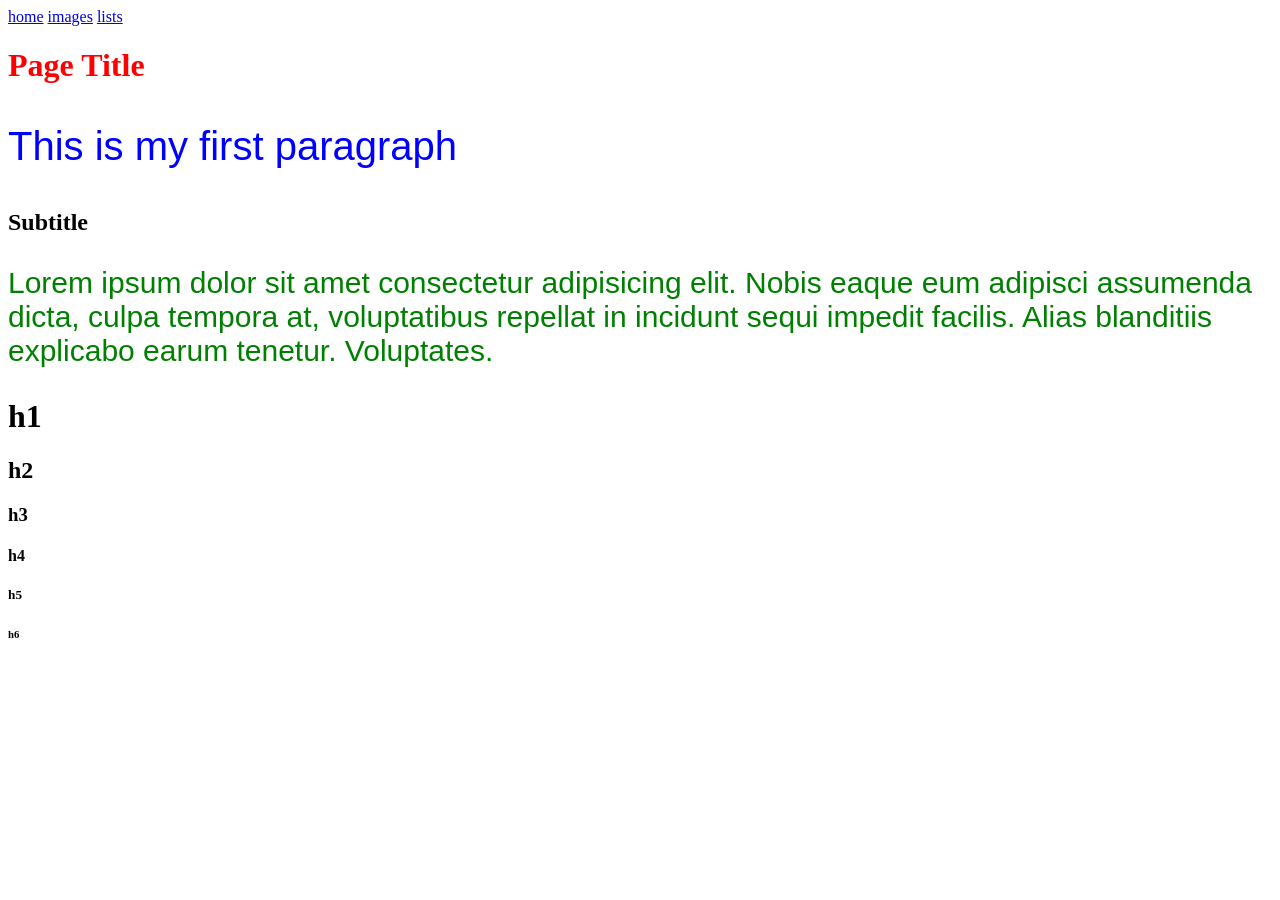
<file: index.html>
<!DOCTYPE html>
<html lang="en">
<head>
    <meta charset="UTF-8">
    <meta name="viewport" content="width=device-width, initial-scale=1.0">
    <title>Main</title>
    <link rel="stylesheet" href="assets/style/style.css">
    <style>
        p{
            color: green;
            font-size: 30px;
        }
    </style>
    
</head>
<body>
    <a href="index.html">home</a>
    <a href="images.html">images</a>
    <a href="lists.html">lists</a>

    <h1 style="color: #ff0000;">Page Title</h1>

    <p style="color: blue;font-size: 40px;">This is my first paragraph</p>

    <h2>Subtitle</h2>

    <p>Lorem ipsum dolor sit amet consectetur adipisicing elit. Nobis eaque eum adipisci assumenda dicta, culpa tempora at, voluptatibus repellat in incidunt sequi impedit facilis. Alias blanditiis explicabo earum tenetur. Voluptates.</p>

    <h1>h1</h1>
    <h2>h2</h2>
    <h3>h3</h3>
    <h4>h4</h4>
    <h5>h5</h5>
    <h6>h6</h6>
</body>
</html>
</file>
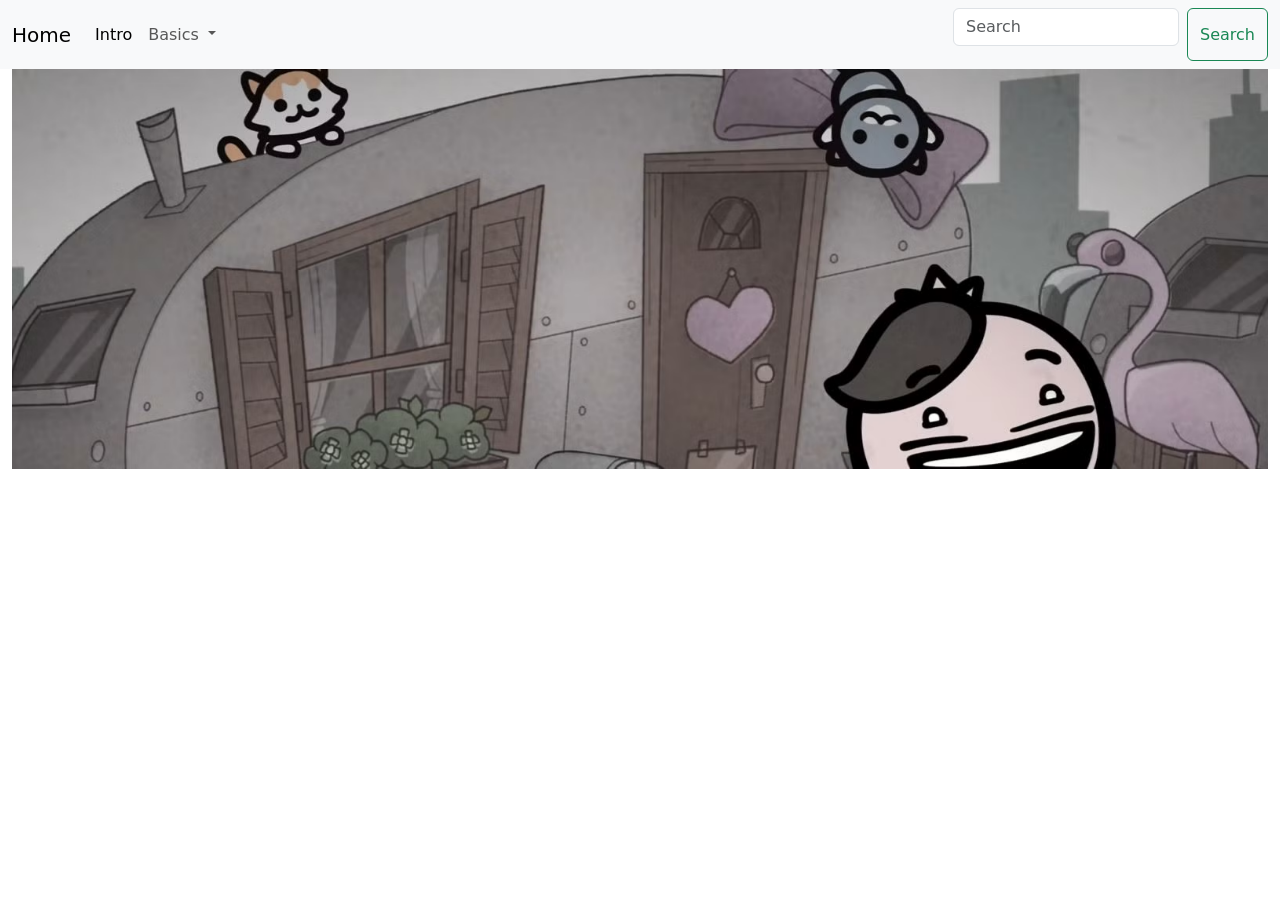
<file: bootstrapindex.html>
<!DOCTYPE html>
<html lang="en">

<head>
    <meta charset="UTF-8">
    <meta name="viewport" content="width=device-width, initial-scale=1.0">
    <title>Document</title>
    <link rel="stylesheet" href="assets/style/bootstrap.min.css">
    <link rel="stylesheet" href="assets/style/styleindex.css">

</head>

<body>
    <!--NavBar-->
    <nav class="navbar navbar-expand-lg bg-body-tertiary">
        <div class="container-fluid">
            <a class="navbar-brand" href="index.html">Home</a>
            <button class="navbar-toggler" type="button" data-bs-toggle="collapse"
                data-bs-target="#navbarSupportedContent" aria-controls="navbarSupportedContent" aria-expanded="false"
                aria-label="Toggle navigation">
                <span class="navbar-toggler-icon"></span>
            </button>
            <div class="collapse navbar-collapse" id="navbarSupportedContent">
                <ul class="navbar-nav me-auto mb-2 mb-lg-0">
                    <li class="nav-item">
                        <a class="nav-link active" aria-current="page" href="bootstrapintro.html">Intro</a>
                    </li>
                    <li class="nav-item dropdown">
                        <a class="nav-link dropdown-toggle" href="#" role="button" data-bs-toggle="dropdown"
                            aria-expanded="false">
                            Basics
                        </a>
                        <ul class="dropdown-menu">
                            <li><a class="dropdown-item" href="images.html">Images</a></li>
                            <li><a class="dropdown-item" href="lists.html">Lists</a></li>
                            <li><a class="dropdown-item" href="bootstrapintro.html">Flexbox</a></li>
                        </ul>
                    </li>
                </ul>
                <form class="d-flex" role="search">
                    <input class="form-control me-2" type="search" placeholder="Search" aria-label="Search" />
                    <button class="btn btn-outline-success" type="submit">Search</button>
                </form>
            </div>
        </div>
    </nav>
    <!--NavBar End-->

    <!--Carousel-->
    <div class="container-fluid">
        <div class="row h-400 overflow-hidden">
            <div class="col-12">
                <div id="carouselExample" class="carousel slide">
                    <div class="carousel-inner">
                        <div class="carousel-item active">
                            <img src="assets/Images/mewgenics.avif" class="d-block w-100" alt="mewgenics cats">
                        </div>
                        <div class="carousel-item">
                            <img src="assets/Images/mewgenics.avif" class="d-block w-100" alt="mewgenics cats">
                        </div>
                        <div class="carousel-item">
                            <img src="assets/Images/mewgenics.avif" class="d-block w-100" alt="mewgenics cats">
                        </div>
                    </div>
                    <button class="carousel-control-prev" type="button" data-bs-target="#carouselExample"
                        data-bs-slide="prev">
                        <span class="carousel-control-prev-icon" aria-hidden="true"></span>
                        <span class="visually-hidden">Previous</span>
                    </button>
                    <button class="carousel-control-next" type="button" data-bs-target="#carouselExample"
                        data-bs-slide="next">
                        <span class="carousel-control-next-icon" aria-hidden="true"></span>
                        <span class="visually-hidden">Next</span>
                    </button>
                </div>
            </div>
        </div>
    </div>
    <!--Carousel End-->

    <script src="assets/scripts/bootstrap.bundle.min.js"></script>
</body>

</html>
</file>
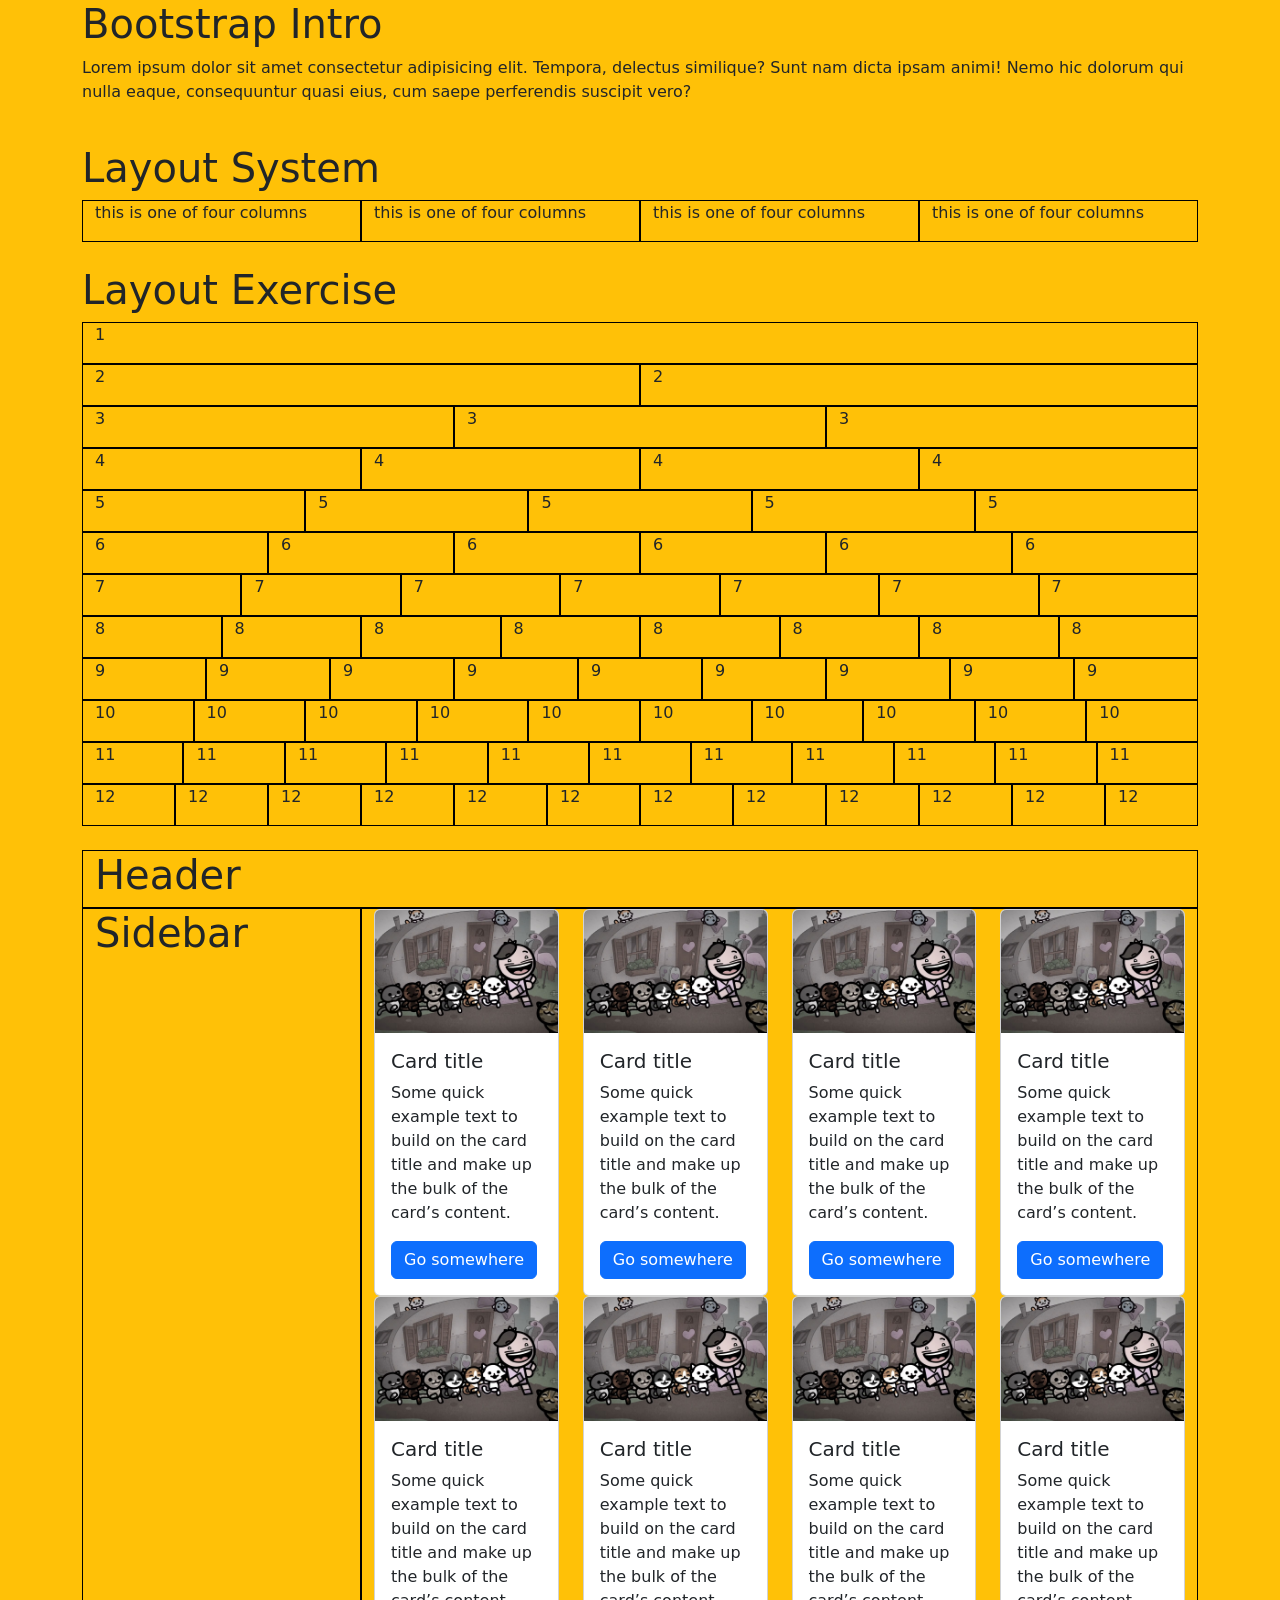
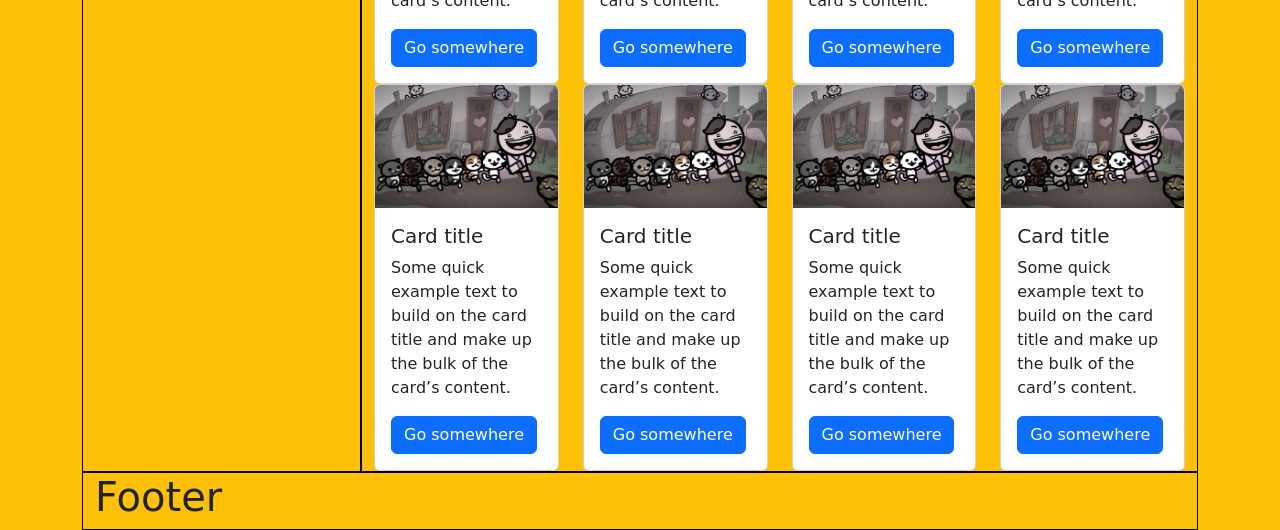
<file: bootstrapintro.html>
<!DOCTYPE html>
<html lang="en">
<head>
    <meta charset="UTF-8">
    <meta name="viewport" content="width=device-width, initial-scale=1.0">
    <title>Bootstrap | Intro</title>
    <link href="https://cdn.jsdelivr.net/npm/bootstrap@5.3.8/dist/css/bootstrap.min.css" rel="stylesheet" integrity="sha384-sRIl4kxILFvY47J16cr9ZwB07vP4J8+LH7qKQnuqkuIAvNWLzeN8tE5YBujZqJLB" crossorigin="anonymous">
</head>
<body class="bg-warning container">
    <h1>Bootstrap Intro</h1>
    <p>Lorem ipsum dolor sit amet consectetur adipisicing elit. Tempora, delectus similique? Sunt nam dicta ipsam animi! Nemo hic dolorum qui nulla eaque, consequuntur quasi eius, cum saepe perferendis suscipit vero?</p>
    
    <br>
    
    <h1>Layout System</h1>
    <div class="container-fluid">
        <div class="row">
            <div class="col border border-black">
                <p>this is one of four columns</p>
            </div>
            <div class="col border border-black">
                <p>this is one of four columns</p>
            </div>
            <div class="col border border-black">
                <p>this is one of four columns</p>
            </div>
            <div class="col border border-black">
                <p>this is one of four columns</p>
            </div>
        </div>
    </div>
    
    <!--.container>.row>.col+.col+.col
    <div class="container">
        <div class="row">
            <div class="col"></div>
            <div class="col"></div>
            <div class="col"></div>
        </div>
    </div>
    -->
    
    <!--div>div>div+div+div
    <div>
        <div>
            <div></div>
            <div></div>
            <div></div>
        </div>
    </div>
    -->
    
    <br>
    <h1>Layout Exercise</h1>
    <!--.container>.row>.col^.row>.col+.col^.row>.col.....-->
    <div class="container">
        <div class="row">
            <div class="col border border-black"><p>1</p></div>
        </div>
        <div class="row">
            <div class="col border border-black"><p>2</p></div>
            <div class="col border border-black"><p>2</p></div>
        </div>
        <div class="row">
            <div class="col border border-black"><p>3</p></div>
            <div class="col border border-black"><p>3</p></div>
            <div class="col border border-black"><p>3</p></div>
        </div>
        <div class="row">
            <div class="col border border-black"><p>4</p></div>
            <div class="col border border-black"><p>4</p></div>
            <div class="col border border-black"><p>4</p></div>
            <div class="col border border-black"><p>4</p></div>
        </div>
        <div class="row">
            <div class="col border border-black"><p>5</p></div>
            <div class="col border border-black"><p>5</p></div>
            <div class="col border border-black"><p>5</p></div>
            <div class="col border border-black"><p>5</p></div>
            <div class="col border border-black"><p>5</p></div>
        </div>
        <div class="row">
            <div class="col border border-black"><p>6</p></div>
            <div class="col border border-black"><p>6</p></div>
            <div class="col border border-black"><p>6</p></div>
            <div class="col border border-black"><p>6</p></div>
            <div class="col border border-black"><p>6</p></div>
            <div class="col border border-black"><p>6</p></div>
        </div>
        <div class="row">
            <div class="col border border-black"><p>7</p></div>
            <div class="col border border-black"><p>7</p></div>
            <div class="col border border-black"><p>7</p></div>
            <div class="col border border-black"><p>7</p></div>
            <div class="col border border-black"><p>7</p></div>
            <div class="col border border-black"><p>7</p></div>
            <div class="col border border-black"><p>7</p></div>
        </div>
        <div class="row">
            <div class="col border border-black"><p>8</p></div>
            <div class="col border border-black"><p>8</p></div>
            <div class="col border border-black"><p>8</p></div>
            <div class="col border border-black"><p>8</p></div>
            <div class="col border border-black"><p>8</p></div>
            <div class="col border border-black"><p>8</p></div>
            <div class="col border border-black"><p>8</p></div>
            <div class="col border border-black"><p>8</p></div>
        </div>
        <div class="row">
            <div class="col border border-black"><p>9</p></div>
            <div class="col border border-black"><p>9</p></div>
            <div class="col border border-black"><p>9</p></div>
            <div class="col border border-black"><p>9</p></div>
            <div class="col border border-black"><p>9</p></div>
            <div class="col border border-black"><p>9</p></div>
            <div class="col border border-black"><p>9</p></div>
            <div class="col border border-black"><p>9</p></div>
            <div class="col border border-black"><p>9</p></div>
        </div>
        <div class="row">
            <div class="col border border-black"><p>10</p></div>
            <div class="col border border-black"><p>10</p></div>
            <div class="col border border-black"><p>10</p></div>
            <div class="col border border-black"><p>10</p></div>
            <div class="col border border-black"><p>10</p></div>
            <div class="col border border-black"><p>10</p></div>
            <div class="col border border-black"><p>10</p></div>
            <div class="col border border-black"><p>10</p></div>
            <div class="col border border-black"><p>10</p></div>
            <div class="col border border-black"><p>10</p></div>
        </div>
        <div class="row">
            <div class="col border border-black"><p>11</p></div>
            <div class="col border border-black"><p>11</p></div>
            <div class="col border border-black"><p>11</p></div>
            <div class="col border border-black"><p>11</p></div>
            <div class="col border border-black"><p>11</p></div>
            <div class="col border border-black"><p>11</p></div>
            <div class="col border border-black"><p>11</p></div>
            <div class="col border border-black"><p>11</p></div>
            <div class="col border border-black"><p>11</p></div>
            <div class="col border border-black"><p>11</p></div>
            <div class="col border border-black"><p>11</p></div>
        </div>
        <div class="row">
            <div class="col border border-black"><p>12</p></div>
            <div class="col border border-black"><p>12</p></div>
            <div class="col border border-black"><p>12</p></div>
            <div class="col border border-black"><p>12</p></div>
            <div class="col border border-black"><p>12</p></div>
            <div class="col border border-black"><p>12</p></div>
            <div class="col border border-black"><p>12</p></div>
            <div class="col border border-black"><p>12</p></div>
            <div class="col border border-black"><p>12</p></div>
            <div class="col border border-black"><p>12</p></div>
            <div class="col border border-black"><p>12</p></div>
            <div class="col border border-black"><p>12</p></div>
        </div>
    </div>
    
    <br>
    
    <!-- Implementing Cols with Different Sizes-->
    <div class="container">
        <div class="row">
            <div class="col border border-black">
                <h1>Header</h1>
            </div>
        </div>
        <div class="row">
            <div class="col-3 border border-black">
                <h1>Sidebar</h1>
            </div>
            <div class="col-9 border p-0 border-black">
                <div class="container-fluid">
                    <div class="row">
                        <div class="col-lg-3 col-md-6 col-sm-12">
                            <div class="card">
                                <img src="assets/Images/mewgenics.avif" class="card-img-top" alt="...">
                                <div class="card-body">
                                    <h5 class="card-title">Card title</h5>
                                    <p class="card-text">Some quick example text to build on the card title and make up the bulk of the card’s content.</p>
                                    <a href="#" class="btn btn-primary">Go somewhere</a>
                                </div>
                            </div>
                        </div>
                        <div class="col-lg-3 col-md-6 col-sm-12">
                            <div class="card">
                                <img src="assets/Images/mewgenics.avif" class="card-img-top" alt="...">
                                <div class="card-body">
                                    <h5 class="card-title">Card title</h5>
                                    <p class="card-text">Some quick example text to build on the card title and make up the bulk of the card’s content.</p>
                                    <a href="#" class="btn btn-primary">Go somewhere</a>
                                </div>
                            </div>
                        </div>
                        <div class="col-lg-3 col-md-6 col-sm-12">
                            <div class="card">
                                <img src="assets/Images/mewgenics.avif" class="card-img-top" alt="...">
                                <div class="card-body">
                                    <h5 class="card-title">Card title</h5>
                                    <p class="card-text">Some quick example text to build on the card title and make up the bulk of the card’s content.</p>
                                    <a href="#" class="btn btn-primary">Go somewhere</a>
                                </div>
                            </div>
                        </div>
                        <div class="col-lg-3 col-md-6 col-sm-12">
                            <div class="card">
                                <img src="assets/Images/mewgenics.avif" class="card-img-top" alt="...">
                                <div class="card-body">
                                    <h5 class="card-title">Card title</h5>
                                    <p class="card-text">Some quick example text to build on the card title and make up the bulk of the card’s content.</p>
                                    <a href="#" class="btn btn-primary">Go somewhere</a>
                                </div>
                            </div>
                        </div>
                    </div>
                    <div class="row">
                        <div class="col-lg-3 col-md-6 col-sm-12">
                            <div class="card">
                                <img src="assets/Images/mewgenics.avif" class="card-img-top" alt="...">
                                <div class="card-body">
                                    <h5 class="card-title">Card title</h5>
                                    <p class="card-text">Some quick example text to build on the card title and make up the bulk of the card’s content.</p>
                                    <a href="#" class="btn btn-primary">Go somewhere</a>
                                </div>
                            </div>
                        </div>
                        <div class="col-lg-3 col-md-6 col-sm-12">
                            <div class="card">
                                <img src="assets/Images/mewgenics.avif" class="card-img-top" alt="...">
                                <div class="card-body">
                                    <h5 class="card-title">Card title</h5>
                                    <p class="card-text">Some quick example text to build on the card title and make up the bulk of the card’s content.</p>
                                    <a href="#" class="btn btn-primary">Go somewhere</a>
                                </div>
                            </div>
                        </div>
                        <div class="col-lg-3 col-md-6 col-sm-12">
                            <div class="card">
                                <img src="assets/Images/mewgenics.avif" class="card-img-top" alt="...">
                                <div class="card-body">
                                    <h5 class="card-title">Card title</h5>
                                    <p class="card-text">Some quick example text to build on the card title and make up the bulk of the card’s content.</p>
                                    <a href="#" class="btn btn-primary">Go somewhere</a>
                                </div>
                            </div>
                        </div>
                        <div class="col-lg-3 col-md-6 col-sm-12">
                            <div class="card">
                                <img src="assets/Images/mewgenics.avif" class="card-img-top" alt="...">
                                <div class="card-body">
                                    <h5 class="card-title">Card title</h5>
                                    <p class="card-text">Some quick example text to build on the card title and make up the bulk of the card’s content.</p>
                                    <a href="#" class="btn btn-primary">Go somewhere</a>
                                </div>
                            </div>
                        </div>
                    </div>
                    <div class="row">
                        <div class="col-lg-3 col-md-6 col-sm-12">
                            <div class="card">
                                <img src="assets/Images/mewgenics.avif" class="card-img-top" alt="...">
                                <div class="card-body">
                                    <h5 class="card-title">Card title</h5>
                                    <p class="card-text">Some quick example text to build on the card title and make up the bulk of the card’s content.</p>
                                    <a href="#" class="btn btn-primary">Go somewhere</a>
                                </div>
                            </div>
                        </div>
                        <div class="col-lg-3 col-md-6 col-sm-12">
                            <div class="card">
                                <img src="assets/Images/mewgenics.avif" class="card-img-top" alt="...">
                                <div class="card-body">
                                    <h5 class="card-title">Card title</h5>
                                    <p class="card-text">Some quick example text to build on the card title and make up the bulk of the card’s content.</p>
                                    <a href="#" class="btn btn-primary">Go somewhere</a>
                                </div>
                            </div>
                        </div>
                        <div class="col-lg-3 col-md-6 col-sm-12">
                            <div class="card">
                                <img src="assets/Images/mewgenics.avif" class="card-img-top" alt="...">
                                <div class="card-body">
                                    <h5 class="card-title">Card title</h5>
                                    <p class="card-text">Some quick example text to build on the card title and make up the bulk of the card’s content.</p>
                                    <a href="#" class="btn btn-primary">Go somewhere</a>
                                </div>
                            </div>
                        </div>
                        <div class="col-lg-3 col-md-6 col-sm-12">
                            <div class="card">
                                <img src="assets/Images/mewgenics.avif" class="card-img-top" alt="...">
                                <div class="card-body">
                                    <h5 class="card-title">Card title</h5>
                                    <p class="card-text">Some quick example text to build on the card title and make up the bulk of the card’s content.</p>
                                    <a href="#" class="btn btn-primary">Go somewhere</a>
                                </div>
                            </div>
                        </div>
                    </div>
                </div>
            </div>
        </div>
        <div class="row">
            <div class="col border border-black">
                <h1>Footer</h1>
            </div>
        </div>
    </div>
    
    <script src="https://cdn.jsdelivr.net/npm/bootstrap@5.3.8/dist/js/bootstrap.bundle.min.js" integrity="sha384-FKyoEForCGlyvwx9Hj09JcYn3nv7wiPVlz7YYwJrWVcXK/BmnVDxM+D2scQbITxI" crossorigin="anonymous"></script>
</body>
</html>
</file>
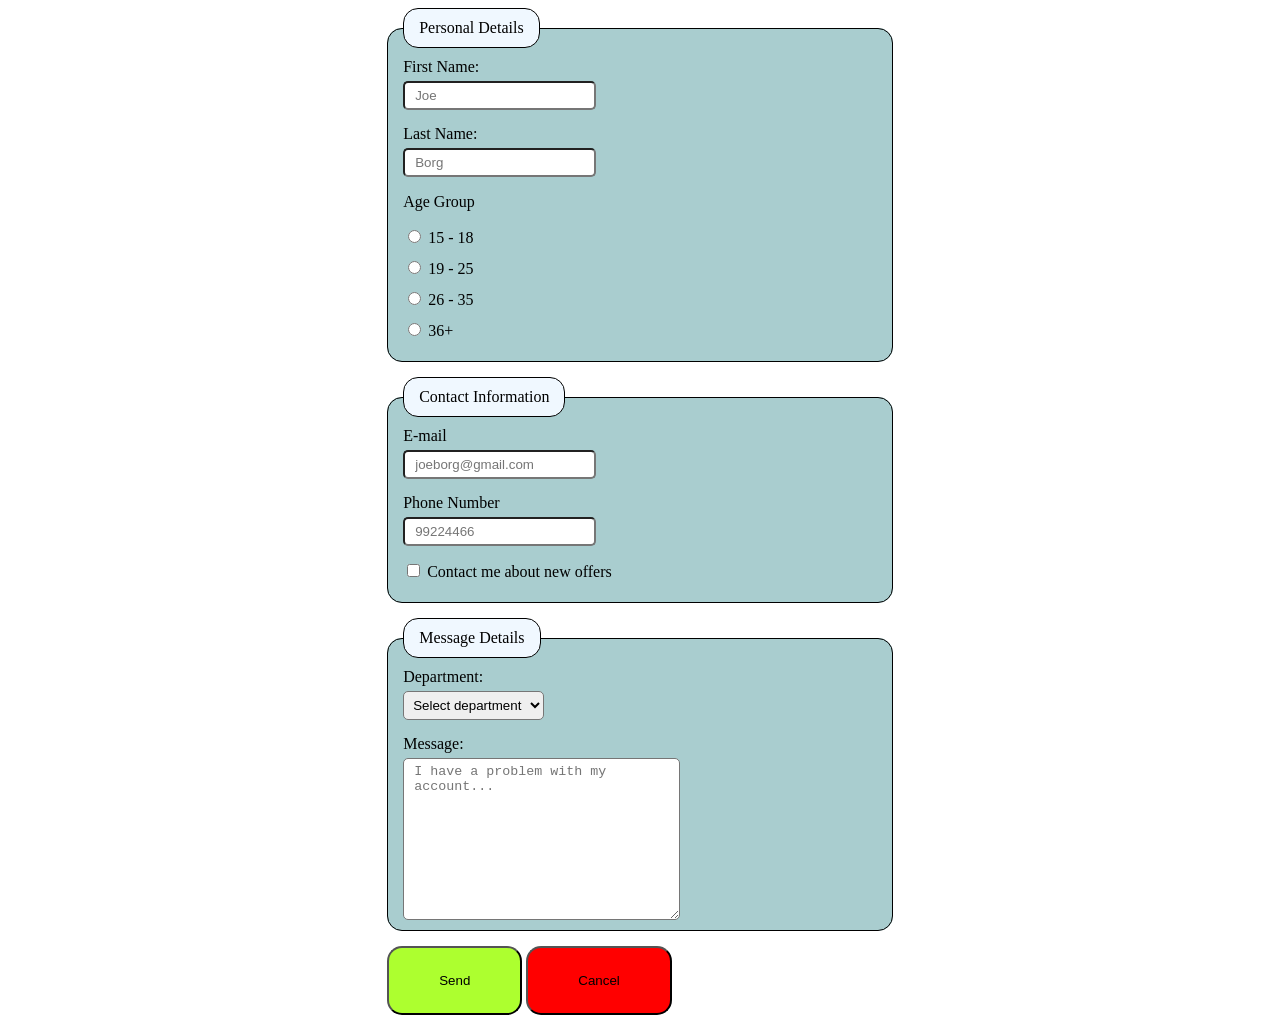
<file: contact.html>
<!DOCTYPE html>
<html lang="en">

<head>
    <meta charset="UTF-8">
    <meta name="viewport" content="width=device-width, initial-scale=1.0">
    <title>Contact</title>
    <link rel="stylesheet" href="assets/style/styleindex.css">
</head>

<body>
    <form action="mailto:amybugeja357@gmail.com" method="post" enctype="text/plain">
        <fieldset>
            <legend>Personal Details</legend>
            <div id="divFirstName">
                <label for="firstName">First Name:</label>
                <input type="text" id="firstName" name="name" placeholder="Joe" required>
            </div>
            <div id="divLastName">
                <label for="lastName">Last Name:</label>
                <input type="text" id="lastName" name="surname" placeholder="Borg" required>
            </div>
            <div id="divAgeGroup">
                <p>Age Group</p>
                <input type="radio" id="age1" name="age" value="1">
                <label for="age1">15 - 18</label>

                <br>

                <input type="radio" id="age2" name="age" value="2">
                <label for="age2">19 - 25</label>

                <br>

                <input type="radio" id="age3" name="age" value="3">
                <label for="age3">26 - 35</label>

                <br>

                <input type="radio" id="age4" name="age" value="4">
                <label for="age4">36+</label>
            </div>
        </fieldset>

        <fieldset>
            <legend>Contact Information</legend>
            <div id="divEmail">
                <label for="email">E-mail</label>
                <input type="text" id="email" name="emailAddress" placeholder="joeborg@gmail.com" required>
            </div>
            <div id="divPhone">
                <label for="phone">Phone Number</label>
                <input type="text" id="phone" name="phoneNumber" placeholder="99224466" required pattern="[0-9]{8}">
            </div>
            <div id="checkbox">
                <input type="checkbox" name="offerscheckbox" id="offers">
                <label for="offers">Contact me about new offers</label>
            </div>
        </fieldset>

        <fieldset>
            <legend>Message Details</legend>
            <div id="divDepartment">
                <label for="department">Department:</label>
                <select name="departmentChosen" id="department" required>
                    <option value="" disabled selected>Select department</option>
                    <option value="1">Customer Support</option>
                    <option value="2">Technical Support</option>

                </select>
            </div>
            <div id="divMessage">
                <label for="message">Message:</label>
                <textarea name="fullMessage" id="message" 
                placeholder="I have a problem with my account..."
                cols="30" rows="10" required></textarea>
            </div>
        </fieldset>

        <div id="divButtons">
            <button type="submit" id="button1">
                Send
            </button>
            <button type="reset" id="button2">
                Cancel
            </button>
        </div>
    </form>

</body>

</html>
</file>
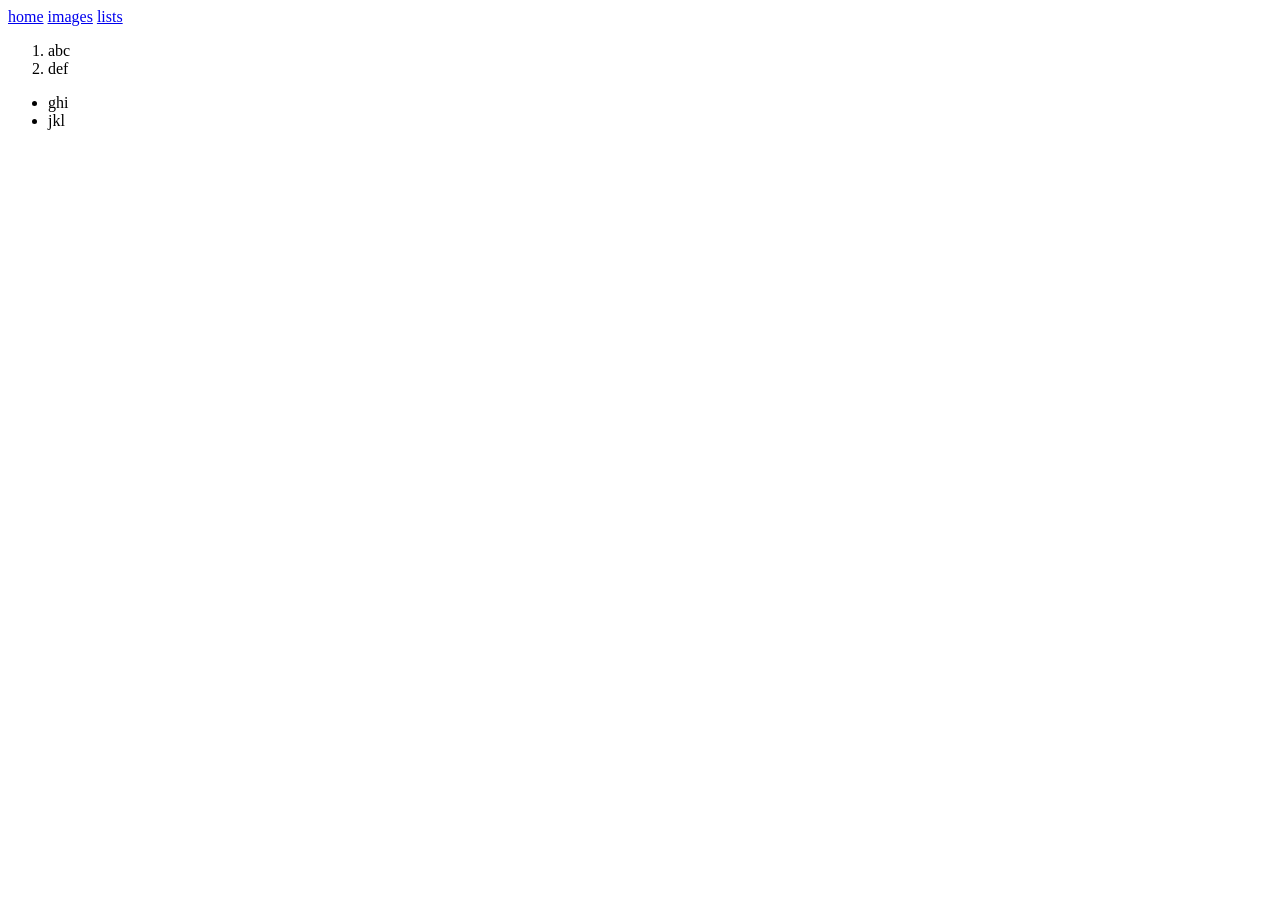
<file: lists.html>
<!DOCTYPE html>
<html lang="en">
<head>
    <meta charset="UTF-8">
    <meta name="viewport" content="width=device-width, initial-scale=1.0">
    <title>Lists</title>
    <link rel="stylesheet" href="assets/style/style.css">
</head>
<body>
    <a href="index.html">home</a>
    <a href="images.html">images</a>
    <a href="lists.html">lists</a>


    <ol>
        <li>abc</li>
        <li>def</li>
    </ol>

    <ul>
        <li>ghi</li>
        <li>jkl</li>
    </ul>

</body>
</html>
</file>
<file: assets/style/style.css>
p{
    font-family: Arial, Helvetica, sans-serif;
}
</file>
<file: assets/style/styleindex.css>
.h-400{
    height: 400px;
}

fieldset{
    background-color: rgb(169, 205, 207);
    border-radius: 15px;
    border: solid 1px #000000;
    padding: 10px 15px;
    margin: 0% 30%;
    margin-bottom: 15px;
}

legend{
    background-color: aliceblue;
    border-radius: 15px;
    padding: 10px 15px 10px 15px;
    border: solid 1px #000000;
}

input{
    margin-bottom: 15px;
    padding: 5px 10px;
    border-radius: 5px;
}

#divFirstName input{
    display:block;
    margin-top: 5px;
}

#divLastName input{
    display:block;
    margin-top: 5px;
}

#divEmail input{
    display:block;
    margin-top: 5px;
}

#divPhone input{
    display:block;
    margin-top: 5px;
}

#divDepartment select{
    display:block;
    margin-top: 5px;
    padding: 5px;
    border-radius: 5px;
}

#divMessage textarea{
    display: block;
    margin-top: 5px;
}

select{
    margin-bottom: 15px;
}

textarea{
    padding: 5px 10px;
    border-radius: 5px;
}

#divButtons button{
    padding: 25px 50px;
    border-radius: 15px;
}

#divButtons{
    margin: 0% 30%;
}

#button1{
    background-color: greenyellow;
}

#button2{
    background-color: red;
}
</file>
